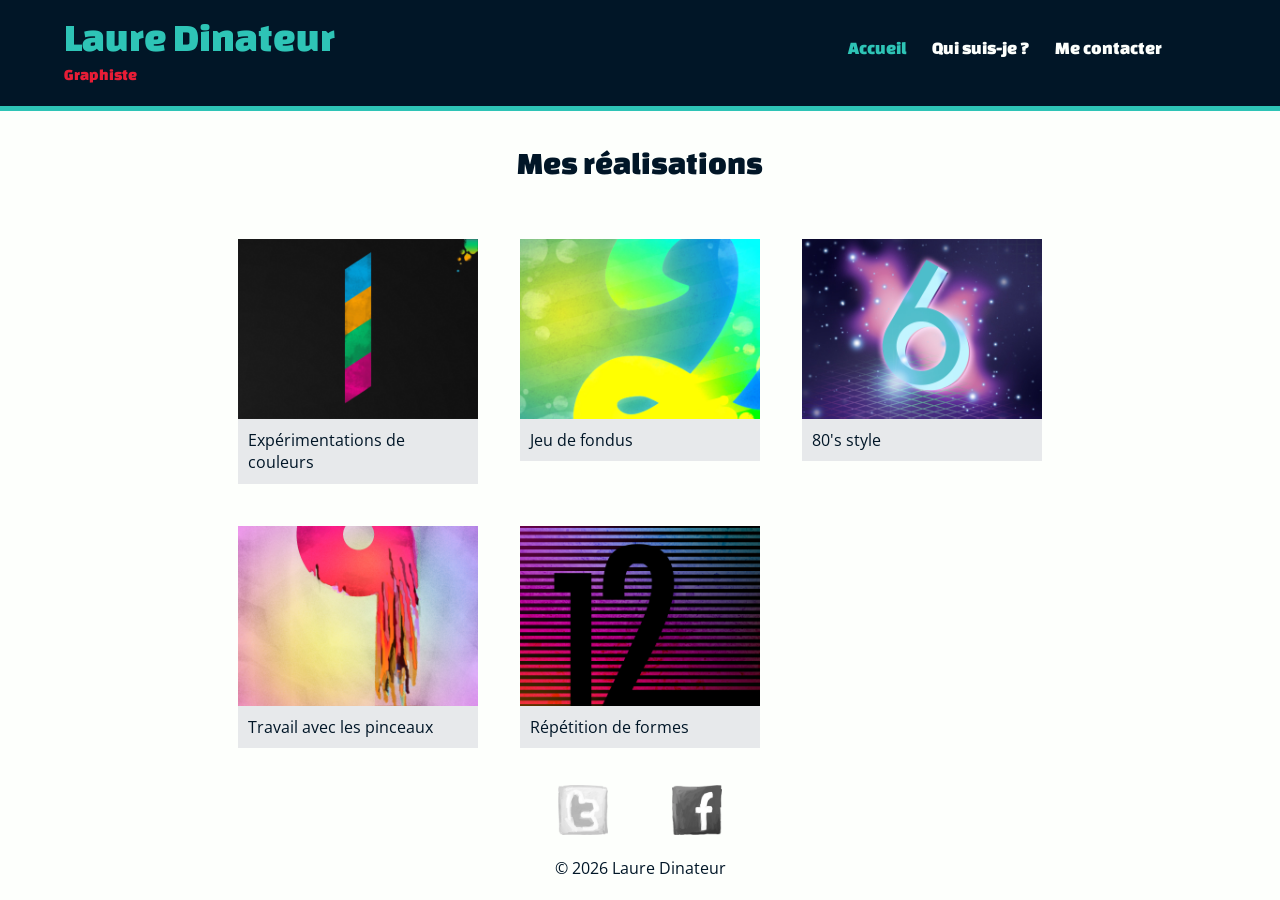
<file: index.html>
<!DOCTYPE html>
<html lang="fr">
<head>
    <!-- Encodage des caractères de la page -->
    <meta charset="utf-8">
    <!-- Ajuste la taille de la page aux différents appareils : pc, mobiles, tablettes -->
    <meta name="viewport" content="width=device-width, initial-scale=1, shrink-to-fit=no">
    <!-- Titre de la page. Visible dans l'onglet du navigateur -->
    <title>Accueil | Laure Dinateur</title>
    <!-- Auteur -->
    <meta name="author" content="Thomas Tirole">
    <!-- Icône de base du site : FAVICON -->
    <link rel="icon" type="image/x-icon" href="favicon.ico">
    <link rel="stylesheet" href="css/normalize.css">
    <link rel="stylesheet" href="css/main.css">
    <link rel="stylesheet" href="css/responsive.css">
</head>
<body class="page-index">
<header>
    <a href="index.html" class="logo">
        <div class="nom">Laure Dinateur</div>
        <div class="metier">Graphiste</div>
    </a>
    <nav>
        <ul>
            <li><a class="active" href="index.html">Accueil</a></li>
            <li><a href="informations.html">Qui suis-je ?</a></li>
            <li><a href="contact.html">Me contacter</a></li>
        </ul>
    </nav>
</header>

<main>
    <!-- Titre principal (unique) de la page -->
    <h1>Mes réalisations</h1>
    <!-- ul.realisations>li*5>a[target="_blank" rel="noopener noreferrer"]>figure>img+figcaption-->
    <ul class="realisations">
        <li>
            <a href="img/numbers-01.jpg" target="_blank" rel="noopener noreferrer">
                <figure>
                    <img src="img/numbers-01.jpg" alt="Expérimentations de couleurs">
                    <figcaption>Expérimentations de couleurs</figcaption>
                </figure>
            </a>
        </li>
        <li>
            <a href="img/numbers-02.jpg" target="_blank" rel="noopener noreferrer">
                <figure>
                    <img src="img/numbers-02.jpg" alt="Jeu de fondus">
                    <figcaption>Jeu de fondus</figcaption>
                </figure>
            </a>
        </li>
        <li>
            <a href="img/numbers-06.jpg" target="_blank" rel="noopener noreferrer">
            <figure>
                <img src="img/numbers-06.jpg" alt="80's style">
                <figcaption>80's style</figcaption>
            </figure>
            </a>
        </li>
        <li>
            <a href="img/numbers-09.jpg" target="_blank" rel="noopener noreferrer">
                <figure>
                    <img src="img/numbers-09.jpg" alt="Travail avec les pinceaux">
                    <figcaption>Travail avec les pinceaux</figcaption>
                </figure>
            </a>
        </li>
        <li>
            <a href="img/numbers-12.jpg" target="_blank" rel="noopener noreferrer">
                <figure>
                    <img src="img/numbers-12.jpg" alt="Répétition de formes">
                    <figcaption>Répétition de formes</figcaption>
                </figure>
            </a>
        </li>
    </ul>
</main>

<footer>
    <nav>
        <ul>
            <li>
                <a href="https://twitter.com/lauredi">
                    <img src="img/twitter-draw.png" alt="Ouvrir mon Twitter">
                </a>
            </li>
            <li>
                <a href="https://facebook.com/laure.dinateur">
                    <img src="img/facebook-draw.png" alt="Ouvrir mon Facebook">
                </a>
            </li>
        </ul>
    </nav>
    <div>&copy; 2026 Laure Dinateur</div>
</footer>

</body>
</html>
</file>
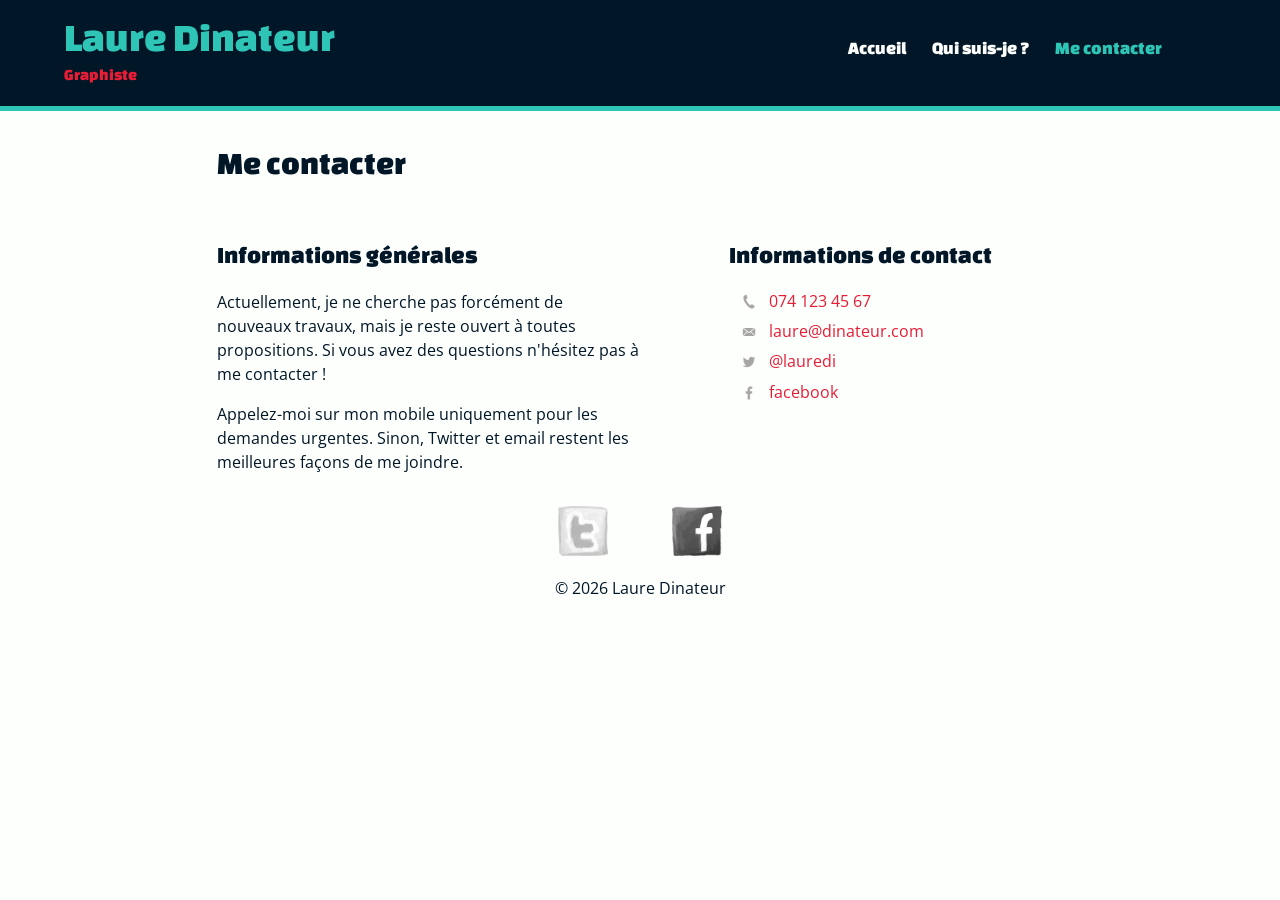
<file: contact.html>
<!DOCTYPE html>
<html lang="fr">
<head>
    <!-- Encodage des caractères de la page -->
    <meta charset="utf-8">
    <!-- Ajuste la taille de la page aux différents appareils : pc, mobiles, tablettes -->
    <meta name="viewport" content="width=device-width, initial-scale=1, shrink-to-fit=no">
    <!-- Titre de la page. Visible dans l'onglet du navigateur -->
    <title>Me contacter | Laure Dinateur</title>
    <!-- Auteur -->
    <meta name="author" content="Thomas Tirole">
    <!-- Icône de base du site : FAVICON -->
    <link rel="icon" type="image/x-icon" href="favicon.ico">
    <link rel="stylesheet" href="css/normalize.css">
    <link rel="stylesheet" href="css/main.css">
    <link rel="stylesheet" href="css/responsive.css">
</head>
<body class="page-contact">
<header>
    <a href="index.html" class="logo">
        <div class="nom">Laure Dinateur</div>
        <div class="metier">Graphiste</div>
    </a>
    <nav>
        <ul>
            <li><a href="index.html">Accueil</a></li>
            <li><a href="informations.html">Qui suis-je ?</a></li>
            <li><a class="active" href="contact.html">Me contacter</a></li>
        </ul>
    </nav>
</header>

<main>
    <!-- Titre principal (unique) de la page -->
    <h1>Me contacter</h1>
    <section class="info">
        <h2>Informations générales</h2>
        <p>Actuellement, je ne cherche pas forcément de nouveaux travaux, mais je reste ouvert à toutes propositions. Si vous avez des questions n'hésitez pas à me contacter !</p>

        <p>Appelez-moi sur mon mobile uniquement pour les demandes urgentes. Sinon, Twitter et email restent les meilleures façons de me joindre.</p>

    </section>
    <section class="contact">
        <h2>Informations de contact</h2>
        <ul class="contact-info">
            <li><a href="tel:0741234567">074 123 45 67</a></li>
            <li><a href="mailto:laure@dinateur.com">laure@dinateur.com</a></li>
            <li><a href="https://twitter.com/@lauredi">@lauredi</a></li>
            <li><a href="https://facebook.com/laure.dinateur">facebook</a></li>
        </ul>
    </section>
</main>

<footer>
    <nav>
        <ul>
            <li>
                <a href="https://twitter.com/lauredi">
                    <img src="img/twitter-draw.png" alt="Ouvrir mon Twitter">
                </a>
            </li>
            <li>
                <a href="https://facebook.com/laure.dinateur">
                    <img src="img/facebook-draw.png" alt="Ouvrir mon Facebook">
                </a>
            </li>
        </ul>
    </nav>
    <div>&copy; 2026 Laure Dinateur</div>
</footer>

</body>
</html>
</file>
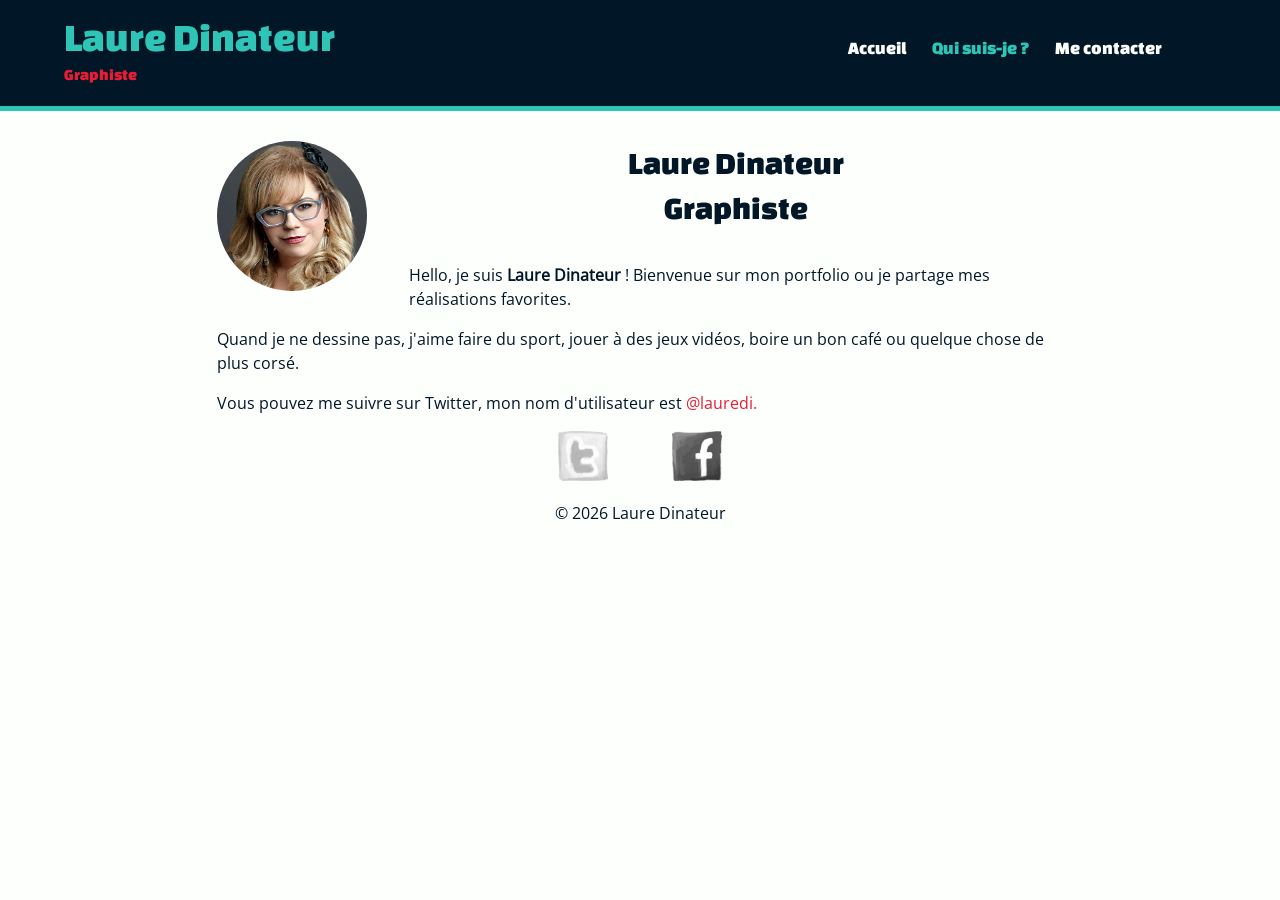
<file: informations.html>
<!DOCTYPE html>
<html lang="fr">
<head>
    <!-- Encodage des caractères de la page -->
    <meta charset="utf-8">
    <!-- Ajuste la taille de la page aux différents appareils : pc, mobiles, tablettes -->
    <meta name="viewport" content="width=device-width, initial-scale=1, shrink-to-fit=no">
    <!-- Titre de la page. Visible dans l'onglet du navigateur -->
    <title>Qui suis-je ? | Laure Dinateur</title>
    <!-- Auteur -->
    <meta name="author" content="Thomas Tirole">
    <!-- Icône de base du site : FAVICON -->
    <link rel="icon" type="image/x-icon" href="favicon.ico">
    <link rel="stylesheet" href="css/normalize.css">
    <link rel="stylesheet" href="css/main.css">
    <link rel="stylesheet" href="css/responsive.css">
</head>
<body class="page-infos">
<header>
    <a href="index.html" class="logo">
        <div class="nom">Laure Dinateur</div>
        <div class="metier">Graphiste</div>
    </a>
    <nav>
        <ul>
            <li><a href="index.html">Accueil</a></li>
            <li><a class="active" href="informations.html">Qui suis-je ?</a></li>
            <li><a href="contact.html">Me contacter</a></li>
        </ul>
    </nav>
</header>

<main>
    <img src="img/laure-dinateur-graphiste.jpg" alt="Photo de Laure Dinateur, graphiste" class="profil">
    <!-- Titre principal (unique) de la page -->
    <h1>Laure Dinateur <br>
        Graphiste
    </h1>
    <p>Hello, je suis <strong>Laure Dinateur</strong> ! Bienvenue sur mon portfolio ou je partage mes réalisations favorites.</p>

    <p>Quand je ne dessine pas, j'aime faire du sport, jouer à des jeux vidéos, boire un bon café ou quelque chose de plus corsé.</p>

    <p>Vous pouvez me suivre sur Twitter, mon nom d'utilisateur est <a href="https://twitter.com/@lauredi">@lauredi.</a></p>


</main>

<footer>
    <nav>
        <ul>
            <li>
                <a href="https://twitter.com/lauredi">
                    <img src="img/twitter-draw.png" alt="Ouvrir mon Twitter">
                </a>
            </li>
            <li>
                <a href="https://facebook.com/laure.dinateur">
                    <img src="img/facebook-draw.png" alt="Ouvrir mon Facebook">
                </a>
            </li>
        </ul>
    </nav>
    <div>&copy; 2026 Laure Dinateur</div>
</footer>

</body>
</html>
</file>
<file: css/main.css>
/* open-sans-regular - latin */
@font-face {
    font-display: swap; /* Check https://developer.mozilla.org/en-US/docs/Web/CSS/@font-face/font-display for other options. */
    font-family: 'Open Sans';
    font-style: normal;
    font-weight: 400;
    src: url('../fonts/open-sans-v44-latin-regular.woff2') format('woff2'); /* Chrome 36+, Opera 23+, Firefox 39+, Safari 12+, iOS 10+ */
}

/* changa-one-regular - latin */
@font-face {
    font-display: swap; /* Check https://developer.mozilla.org/en-US/docs/Web/CSS/@font-face/font-display for other options. */
    font-family: 'Changa One';
    font-style: normal;
    font-weight: 400;
    src: url('../fonts/changa-one-v22-latin-regular.woff2') format('woff2'); /* Chrome 36+, Opera 23+, Firefox 39+, Safari 12+, iOS 10+ */
}

* {
    box-sizing: border-box;
}

body {
    background-color: #fdfffc;
    color: #011627;
    font-size: 100%;
    line-height: 1.4;
    font-family: 'Open Sans', sans-serif;
    font-weight: 400;
}


h1, h2, h3, h4, h5, h6 {
    font-family: 'Changa One', sans-serif;
    font-weight: 400;
}

h1 {
    font-size: 2rem;
    margin-bottom: 1em;
}

h2 {
    font-size: 1.5rem;
    margin-bottom: .75em;
}

p {
    line-height: 1.5;
}

a {
    color: #e71d36;
    text-decoration: none;
}

header {
    text-align: center;
    background-color: #011627;
    padding-top: 5px;
    margin-bottom: 30px;
}

.nom {
    font-family: 'Changa One', sans-serif;
    font-size: 1.75rem;
    line-height: 0.8;
    margin: 1rem 0;
    color: #2ec4b6;
}

.metier {
    margin-top: -5px;
    font-family: "Changa One", sans-serif;
}

header nav {
    padding: 10px 0;
    margin-top: 20px;
}

header nav a[href="index.html"] {
    display: none;
}

header nav ul {
    padding: 0;
    margin: 0 10px;
}

header nav ul li {
    list-style: none;
    padding: 0;
    display: inline-block;
}

header nav ul li a {
    font-weight: 400;
    font-family: "Changa One", sans-serif;
    margin: 0 30px;
    padding: 15px 10px;
    color: #fdfffc;
}

header nav ul li a:hover {
    color: #2ec4b6;
}

main {
    margin: 0 5%;
}

footer {
    margin-top: 50px;
    text-align: center;
}

footer nav li {
    list-style : none;
    padding: 0;
    display: inline-block;
}

footer nav li a img {
    width: 50px;
    margin: 0 30px;
    filter: grayscale(1);
}

footer nav li a img:hover {
    filter: grayscale(0);
    transition: filter 500ms linear;
}

footer nav ul {
    padding-inline-start: 0;
}

.active {
    color: #2ec4b6;
}

.page-infos h1 {
    text-align: center;
}

.profil {
    max-width: 100%;
    width: 150px;
    margin: 0 auto;
    display: block;
    border-radius: 50%;
}

.contact-info {
    list-style: none;
    margin: 0 0 0 10px;
    padding: 0;
}

.contact-info li a {
    background-repeat: no-repeat;
    background-size: 20px 20px;
    background-position: 0 2px;
    padding-left: 30px;
}

.contact-info li a[href^="mailto:"] {
    background-image: url('../img/mail.png')
}

.contact-info li a[href^="tel:"] {
    background-image: url('../img/phone.png')
}


.contact-info li a[href^="https://facebook.com"] {
    background-image: url('../img/facebook.png')
}


.contact-info li a[href^="https://twitter.com"] {
    background-image: url('../img/twitter.png')
}

.contact-info li {
    margin-bottom: .5em;
}

/* ***************************************
============== TRAVAIL #3 ================
*************************************** */

/* J'ai oublié cette propriété précédemment, qui est essentielle pour que les images soient responsives
et s'adaptent à la taille de leur conteneur. Sinon, elles dépassent et ça flingue l'affichage */
img {
    max-width: 100%;
    height: auto;
}

.page-index h1 {
    text-align: center; /* Centrage du titre */
}

/* ***************************************
=== VERSION AVEC DISPLAY: INLINE-BLOCK ===
**************************************** */


.realisations {
    list-style: none; /* On enlève les puces de la liste */
    margin: 0; /* On enlève les marges extérieures de la liste */
    padding: 0; /* On enlève les marges intérieures de la liste */
    font-size: 0; /* On met la taille de la police à 0 pour éviter les espaces entre les éléments inline-block */
}

.realisations li {
    display: inline-block; /* On affiche les éléments de la liste en ligne */
    width: 45%; /* Chaque élément prend 45% de la largeur du conteneur, ce qui permet d'en mettre 2 par ligne avec les marges */
    margin: 2.5%; /* Marge autour de chaque élément pour créer de l'espace entre eux */
    vertical-align: top; /* Aligne les éléments en haut de la ligne */
    background-color: #e7e9eb /* Couleur de fond pour mieux visualiser les éléments */
}

.realisations figure {
    margin: 0; /* Suppression des marges par défaut des figures */
}

.realisations figcaption {
    padding: 10px; /* Espace entre le texte et les bords du figcaption */
    font-size: 1rem; /* Taille de la police pour le texte du figcaption */
    color: #011627; /* Couleur du texte du figcaption */
    overflow: hidden; /* Empêche le texte de dépasser du figcaption si il est trop long */
}

/* ***************************************
========= VERSION AVEC FLEXBOX ===========
**************************************** */

/*.realisations {
    display: flex;
    flex-wrap: wrap; !* Permet aux éléments de passer à la ligne si nécessaire *!
    list-style-type: none; !* On enlève les puces *!
    margin: 0; !* On enlèves les marges extérieures*!
    padding: 0; !* idem*!
    align-items: flex-start; !* Aligne les éléments en haut de la ligne *!
}

.realisations li {
    flex-basis: 45%; !* Chaque élément prend 45% de la largeur du conteneur, c'est leur taille de base *!
    background-color: #e7e9eb; !* Couleur de fond pour mieux visualiser les éléments *!
    margin: 2.5%; !* Marge autour de chaque élément pour créer de l'espace entre eux *!
}

.realisations figure {
    margin: 0; !* Suppression des marges des figures *!
}

.realisations figcaption {
    padding: 10px; !* Espace entre le texte et les bords du figcaption *!
    font-size: 1rem; !* Taille de la police pour le texte du figcaption *!
    color: #011627; !* Couleur du texte du figcaption *!
    overflow: hidden; !* Empêche le texte de dépasser du figcaption si il est trop long *!
}*/
</file>
<file: css/responsive.css>
/* Pour les écrans >= 480px */
@media (min-width: 480px) {

    /* Version avec display: inline-block */
    .page-index .realisations li {
        width: calc(85%/3);
    }

    /* Version avec flexbox */
    /*.page-index .realisations li {
        flex-basis: calc(85%/3);
        flex-grow: 1;
    }*/

    .page-infos .profil {
        float: left;
        margin: 0 5% 20px 0;
    }

    .page-contact .info,
    .page-contact .contact {
        display: inline-block;
        width: 50%;
        vertical-align: top;
    }

    .page-contact .contact {
        width: 39%;
        margin-left: 10%;
    }

}

@media (min-width: 660px) {

    header {
        text-align: left;
        border-bottom: 5px solid #2ec4b6;
        vertical-align: top;
    }

    header .logo {
        display: inline-block;
        width: 42%;
        margin-left: 5%;
    }

    header .logo .nom {
        font-size: 2.5rem;
    }

    header .logo .metier {
        margin-bottom: 20px;
    }

    header nav {
        display: inline-block;
        vertical-align: top;
        text-align: right;
        width: 45%;
        margin-right: 5%;
        font-size: 1.125rem;
    }

    header nav ul li a {
        margin: 0;
    }
}

@media (min-width: 910px) {
    header nav a[href="index.html"] {
        display: inline;
    }

    main, footer {
        max-width: calc(910px - 5%);
        margin: 0 auto;
    }
}
</file>
